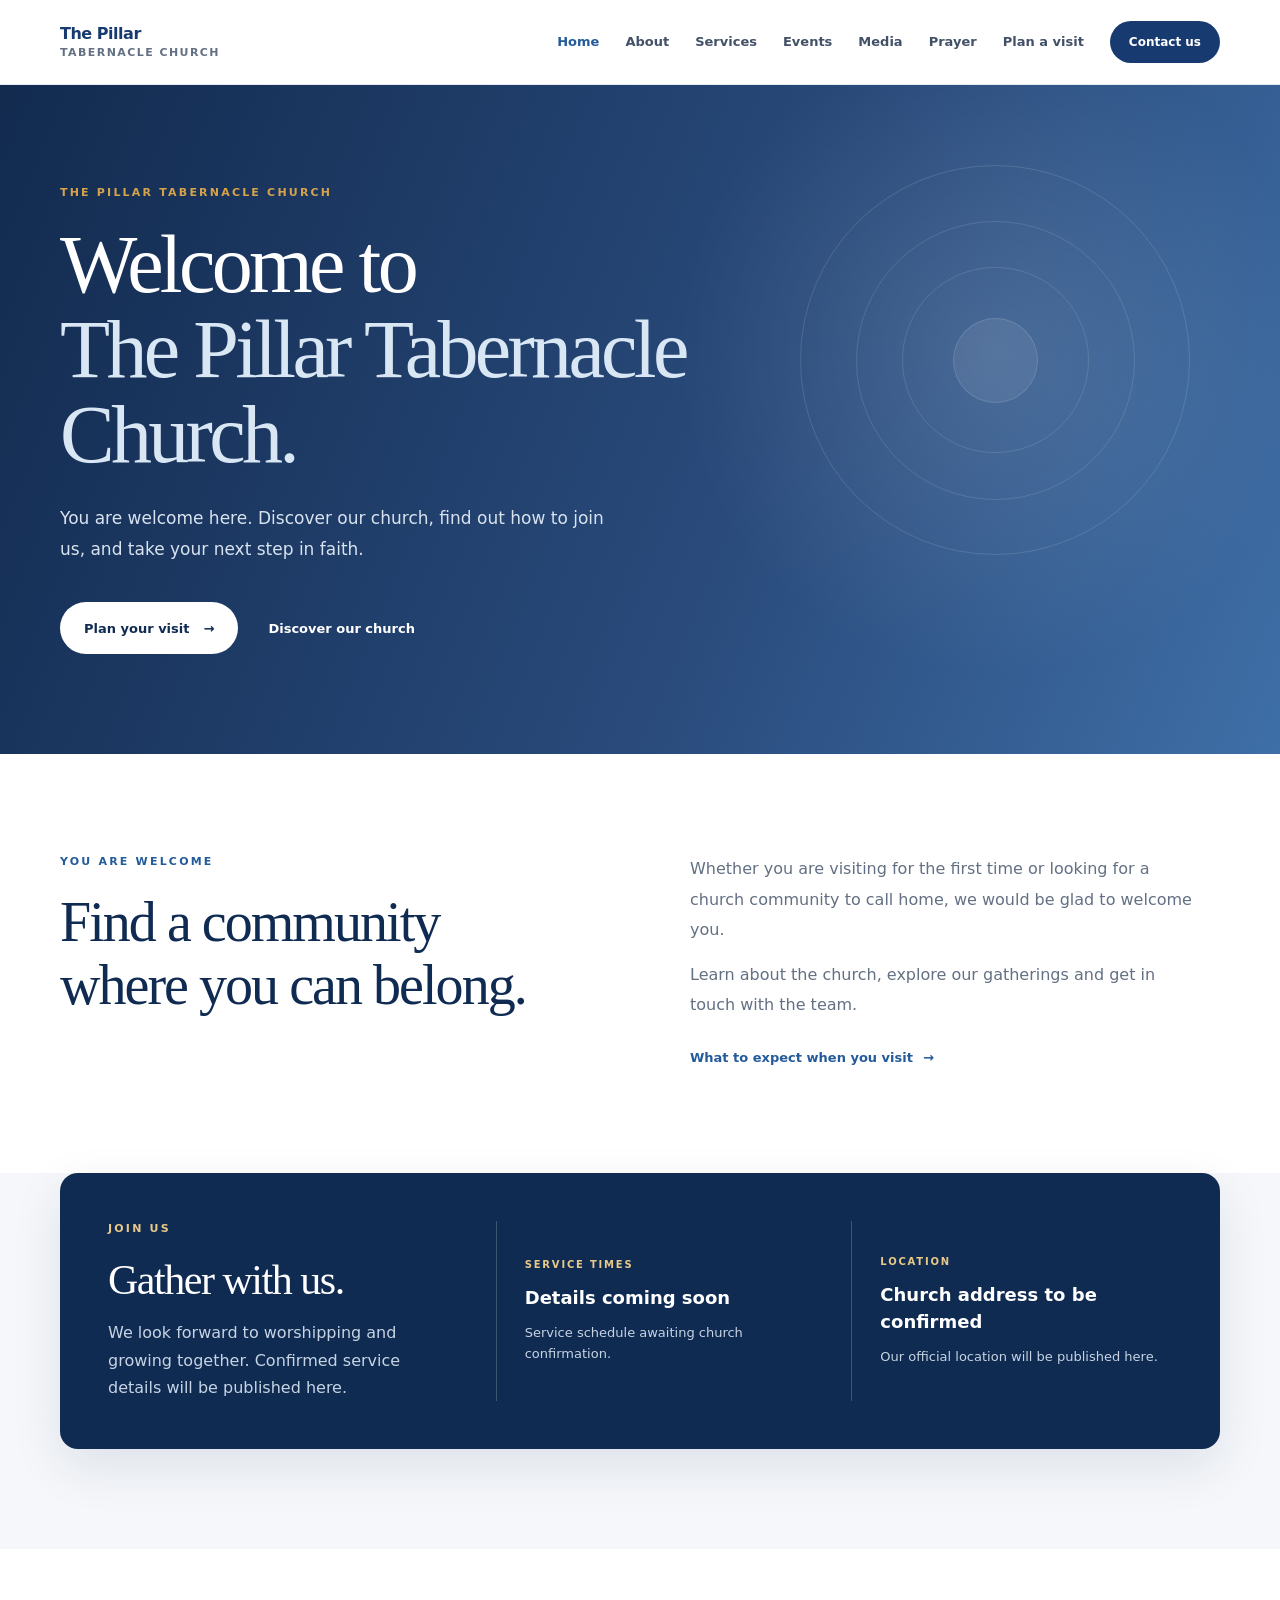
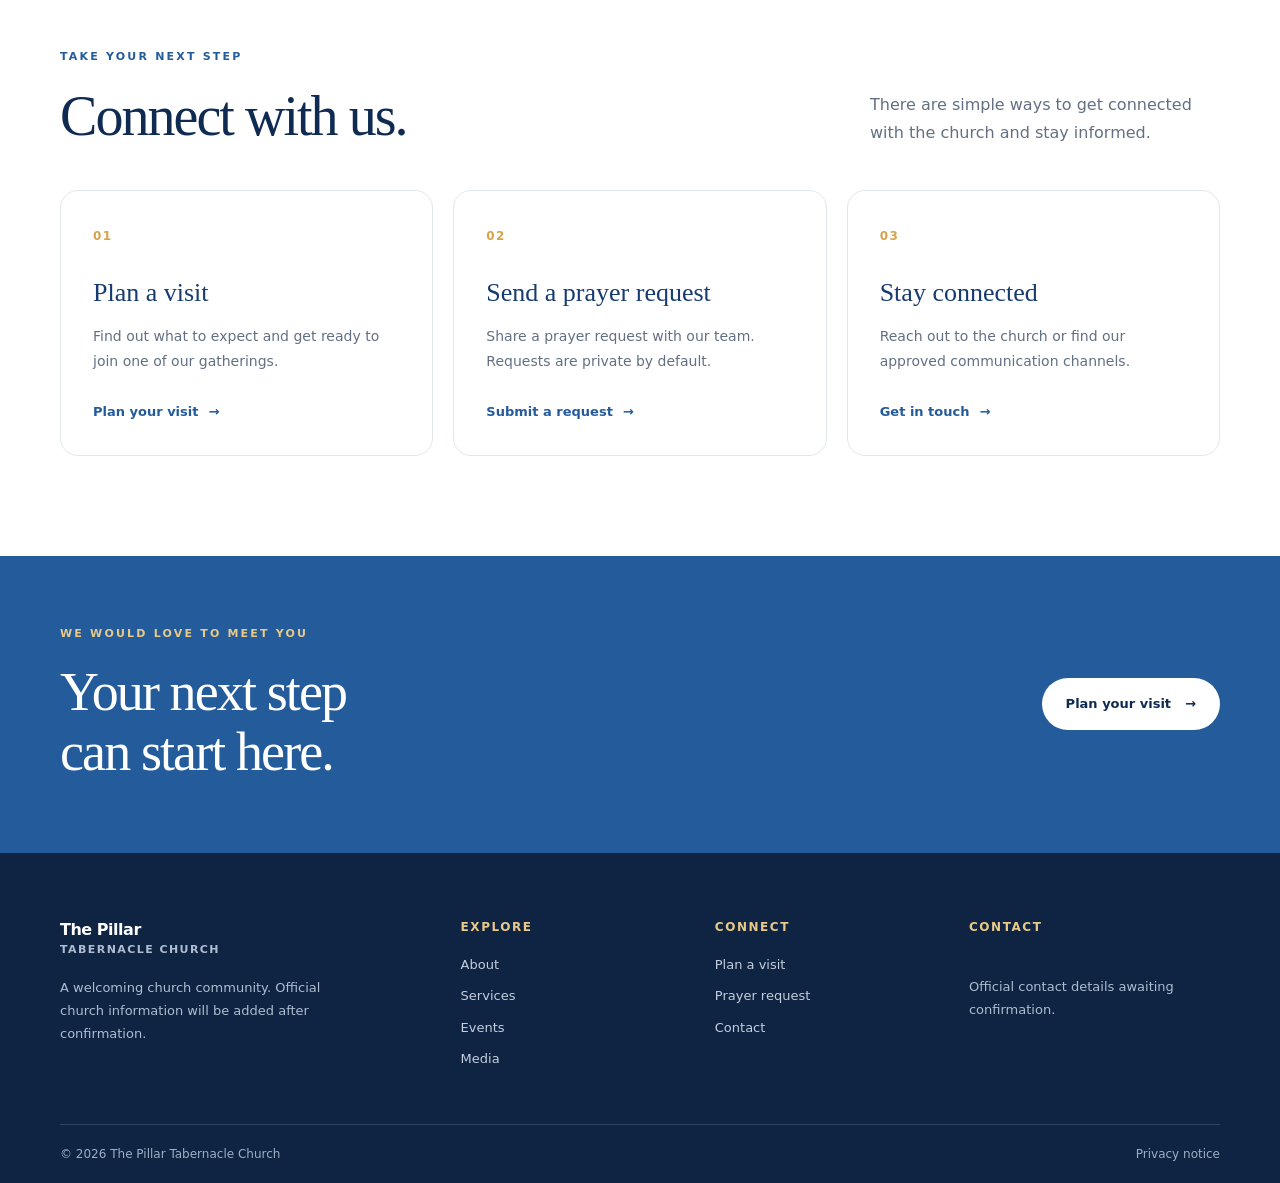
<file: public-website/index.html>
<!doctype html>
<html lang="en">
<head>
<meta charset="utf-8"><meta name="viewport" content="width=device-width, initial-scale=1">
<meta name="description" content="Welcome to The Pillar Tabernacle Church. Find church information, plan a visit and connect with our community.">
<meta name="theme-color" content="#173b70"><meta property="og:type" content="website"><meta property="og:title" content="The Pillar Tabernacle Church"><meta property="og:description" content="Welcome to The Pillar Tabernacle Church.">
<title>The Pillar Tabernacle Church</title>
<link rel="stylesheet" href="css/reset.css"><link rel="stylesheet" href="css/main.css"><link rel="stylesheet" href="css/components.css"><link rel="stylesheet" href="css/responsive.css">
<script type="module" src="js/main.js"></script>
</head>
<body>
<a class="skip-link" href="#main-content">Skip to content</a>
<header class="site-header"><div class="container header-inner">
<a class="brand" href="index.html" aria-label="The Pillar Tabernacle Church home"><span class="brand-name">The Pillar <span>Tabernacle Church</span></span></a>
<button class="menu-toggle" type="button" aria-expanded="false" aria-controls="primary-navigation" data-menu-toggle><span class="sr-only">Open navigation</span><span class="menu-toggle-lines" aria-hidden="true"></span></button>
<nav class="primary-navigation" id="primary-navigation" aria-label="Main navigation" data-navigation><a href="index.html" aria-current="page">Home</a><a href="about.html">About</a><a href="services.html">Services</a><a href="events.html">Events</a><a href="sermons.html">Media</a><a href="prayer.html">Prayer</a><a href="visit.html">Plan a visit</a><a class="button button-small button-primary nav-contact" href="contact.html">Contact us</a></nav>
</div></header>
<main id="main-content">
<section class="hero"><div class="container hero-content"><p class="eyebrow">THE PILLAR TABERNACLE CHURCH</p><h1>Welcome to<br><span>The Pillar Tabernacle Church.</span></h1><p class="hero-copy">You are welcome here. Discover our church, find out how to join us, and take your next step in faith.</p><div class="hero-actions"><a class="button button-light" href="visit.html">Plan your visit <span aria-hidden="true">→</span></a><a class="text-link text-link-light" href="about.html">Discover our church</a></div></div><div class="hero-decoration" aria-hidden="true"><span></span><span></span><span></span></div></section>
<section class="welcome-section section-space"><div class="container welcome-grid"><div><p class="eyebrow eyebrow-blue">YOU ARE WELCOME</p><h2>Find a community<br>where you can belong.</h2></div><div class="welcome-copy"><p>Whether you are visiting for the first time or looking for a church community to call home, we would be glad to welcome you.</p><p>Learn about the church, explore our gatherings and get in touch with the team.</p><a class="text-link" href="visit.html">What to expect when you visit <span aria-hidden="true">→</span></a></div></div></section>
<section class="service-section section-space"><div class="container service-panel"><div class="service-panel-intro"><p class="eyebrow eyebrow-light">JOIN US</p><h2>Gather with us.</h2><p>We look forward to worshipping and growing together. Confirmed service details will be published here.</p></div><div class="service-detail"><span class="detail-label">SERVICE TIMES</span><strong>Details coming soon</strong><span>Service schedule awaiting church confirmation.</span></div><div class="service-detail"><span class="detail-label">LOCATION</span><strong>Church address to be confirmed</strong><span>Our official location will be published here.</span></div></div></section>
<section class="next-steps-section section-space"><div class="container"><div class="section-heading"><div><p class="eyebrow eyebrow-blue">TAKE YOUR NEXT STEP</p><h2>Connect with us.</h2></div><p>There are simple ways to get connected with the church and stay informed.</p></div><div class="feature-grid">
<article class="feature-card"><span class="feature-number">01</span><h3>Plan a visit</h3><p>Find out what to expect and get ready to join one of our gatherings.</p><a class="text-link" href="visit.html">Plan your visit <span aria-hidden="true">→</span></a></article>
<article class="feature-card"><span class="feature-number">02</span><h3>Send a prayer request</h3><p>Share a prayer request with our team. Requests are private by default.</p><a class="text-link" href="prayer.html">Submit a request <span aria-hidden="true">→</span></a></article>
<article class="feature-card"><span class="feature-number">03</span><h3>Stay connected</h3><p>Reach out to the church or find our approved communication channels.</p><a class="text-link" href="contact.html">Get in touch <span aria-hidden="true">→</span></a></article>
</div></div></section>
<section class="closing-section"><div class="container closing-inner"><div><p class="eyebrow eyebrow-light">WE WOULD LOVE TO MEET YOU</p><h2>Your next step<br>can start here.</h2></div><a class="button button-light" href="visit.html">Plan your visit <span aria-hidden="true">→</span></a></div></section>
</main>
<footer class="site-footer"><div class="container footer-main"><div class="footer-brand"><a class="brand brand-footer" href="index.html"><span class="brand-name">The Pillar <span>Tabernacle Church</span></span></a><p>A welcoming church community. Official church information will be added after confirmation.</p></div><div class="footer-links"><h2>Explore</h2><a href="about.html">About</a><a href="services.html">Services</a><a href="events.html">Events</a><a href="sermons.html">Media</a></div><div class="footer-links"><h2>Connect</h2><a href="visit.html">Plan a visit</a><a href="prayer.html">Prayer request</a><a href="contact.html">Contact</a></div><div class="footer-contact"><h2>Contact</h2><p>Official contact details awaiting confirmation.</p></div></div><div class="container footer-bottom"><span>© <span data-current-year></span> The Pillar Tabernacle Church</span><a href="privacy.html">Privacy notice</a></div></footer>
</body></html>
</file>
<file: public-website/css/main.css>
:root{--navy:#173b70;--navy-deep:#102b52;--blue:#245b9b;--blue-soft:#eaf1f8;--gold:#d6a34b;--ink:#1d2938;--muted:#637083;--paper:#fff;--surface:#f5f7fa;--line:#e1e7ee;--radius:18px;--shadow:0 18px 50px rgba(16,43,82,.10);--container:1160px}body{font-family:Inter,ui-sans-serif,system-ui,-apple-system,BlinkMacSystemFont,"Segoe UI",sans-serif;color:var(--ink);background:var(--paper);font-size:16px}a{text-decoration:none}.container{width:min(var(--container),calc(100% - 48px));margin-inline:auto}.section-space{padding-block:100px}.skip-link{position:absolute;left:16px;top:-60px;z-index:1000;background:#fff;color:var(--navy);padding:12px 16px;border-radius:8px}.skip-link:focus{top:12px}.site-header{position:sticky;top:0;z-index:100;background:rgba(255,255,255,.96);border-bottom:1px solid rgba(225,231,238,.85);backdrop-filter:blur(14px)}.header-inner{min-height:84px;display:flex;align-items:center;justify-content:space-between;gap:28px}.brand{display:inline-flex;align-items:center;gap:12px;color:var(--navy);font-weight:800;line-height:1.1}.brand-mark{display:grid;place-items:center;width:42px;height:42px;border-radius:13px;background:var(--navy);color:#fff;font-family:Georgia,serif;font-size:27px}.brand-name{font-size:16px;letter-spacing:-.03em}.brand-name span{display:block;font-size:11px;letter-spacing:.13em;text-transform:uppercase;color:var(--muted);font-weight:700;margin-top:5px}.primary-navigation{display:flex;align-items:center;gap:26px}.primary-navigation>a:not(.button){font-size:13px;font-weight:650;color:#435168;transition:color .2s}.primary-navigation>a:hover,.primary-navigation>a[aria-current=page]{color:var(--blue)}.menu-toggle{display:none}.hero{min-height:610px;position:relative;overflow:hidden;display:flex;align-items:center;color:#fff;background:linear-gradient(112deg,rgba(13,38,75,.98),rgba(23,59,112,.92) 58%,rgba(36,91,155,.88))}.hero:before{content:"";position:absolute;inset:0;background:radial-gradient(circle at 78% 40%,rgba(255,255,255,.12),transparent 30%);pointer-events:none}.hero-content{position:relative;z-index:2;padding-block:100px}.eyebrow{font-size:11px;font-weight:800;letter-spacing:.2em;text-transform:uppercase;margin-bottom:20px;color:var(--gold)}.eyebrow-blue{color:var(--blue)}.eyebrow-light{color:#e8c987}.hero h1{font-family:Georgia,"Times New Roman",serif;font-weight:500;letter-spacing:-.045em;font-size:clamp(48px,7vw,82px);line-height:1.04;max-width:850px}.hero h1 span{color:#d9e7f5}.hero-copy{max-width:560px;margin-top:26px;color:#d8e3ef;font-size:17px;line-height:1.8}.hero-actions{display:flex;align-items:center;gap:30px;margin-top:38px}.hero-decoration{position:absolute;right:7%;top:12%;width:390px;height:390px;border:1px solid rgba(255,255,255,.13);border-radius:50%;display:grid;place-items:center}.hero-decoration span{position:absolute;border:1px solid rgba(255,255,255,.12);border-radius:50%;width:72%;height:72%}.hero-decoration span:nth-child(2){width:48%;height:48%}.hero-decoration span:nth-child(3){width:22%;height:22%;background:rgba(255,255,255,.07)}.welcome-grid{display:grid;grid-template-columns:1fr 1fr;gap:100px;align-items:start}.welcome-section h2,.section-heading h2,.service-panel h2,.closing-inner h2{font-family:Georgia,"Times New Roman",serif;font-weight:500;letter-spacing:-.035em;font-size:clamp(38px,5vw,56px);line-height:1.12;color:var(--navy-deep)}.welcome-copy{max-width:510px;color:var(--muted);line-height:1.9}.welcome-copy p+p{margin-top:14px}.welcome-copy .text-link{margin-top:26px}.service-section{background:var(--surface);padding-top:0;padding-bottom:100px}.service-panel{display:grid;grid-template-columns:1.1fr 1fr 1fr;gap:35px;padding:48px;background:var(--navy-deep);color:#fff;border-radius:var(--radius);box-shadow:var(--shadow)}.service-panel h2{color:#fff;font-size:42px}.service-panel-intro>p:last-child{color:#c6d4e4;line-height:1.7;margin-top:15px;max-width:300px}.service-detail{border-left:1px solid rgba(255,255,255,.2);padding:10px 0 10px 28px;display:flex;flex-direction:column;justify-content:center;gap:12px}.detail-label{font-size:10px;letter-spacing:.18em;font-weight:800;color:#e8c987}.service-detail strong{font-size:18px}.service-detail>span:last-child{font-size:13px;color:#c6d4e4;line-height:1.6}.section-heading{display:flex;justify-content:space-between;align-items:end;gap:40px;margin-bottom:42px}.section-heading>p{max-width:350px;color:var(--muted);line-height:1.8}.feature-grid{display:grid;grid-template-columns:repeat(3,1fr);gap:20px}.feature-card{padding:32px;border:1px solid var(--line);border-radius:var(--radius);background:#fff;transition:transform .25s,border-color .25s,box-shadow .25s}.feature-card:hover{transform:translateY(-5px);border-color:#c5d5e7;box-shadow:var(--shadow)}.feature-number{color:var(--gold);font-weight:800;font-size:12px;letter-spacing:.12em}.feature-card h3{font-family:Georgia,serif;font-size:26px;color:var(--navy);font-weight:500;margin-top:26px}.feature-card p{color:var(--muted);font-size:14px;line-height:1.8;margin:12px 0 24px}.closing-section{background:var(--blue);color:#fff;padding-block:70px}.closing-inner{display:flex;justify-content:space-between;align-items:center;gap:35px}.closing-inner h2{color:#fff;font-size:clamp(38px,5vw,54px)}.site-footer{background:#0e2442;color:#fff;padding-top:65px}.footer-main{display:grid;grid-template-columns:1.7fr 1fr 1fr 1.2fr;gap:45px;padding-bottom:55px}.brand-footer{color:#fff}.brand-footer .brand-mark{background:#fff;color:var(--navy)}.brand-footer .brand-name span{color:#aebdd0}.footer-brand>p,.footer-contact p{color:#aebdd0;font-size:13px;line-height:1.8;margin-top:20px;max-width:280px}.footer-links,.footer-contact{display:flex;flex-direction:column;align-items:flex-start;gap:12px}.footer-links h2,.footer-contact h2{font-size:12px;letter-spacing:.13em;text-transform:uppercase;color:#e8c987;margin-bottom:7px}.footer-links a{font-size:13px;color:#c4cfdd}.footer-links a:hover{color:#fff}.footer-bottom{border-top:1px solid rgba(255,255,255,.14);padding-block:20px;display:flex;justify-content:space-between;color:#9eafc4;font-size:12px}.footer-bottom a:hover{color:#fff}
</file>
<file: public-website/css/components.css>
.button{display:inline-flex;align-items:center;justify-content:center;gap:14px;min-height:52px;padding:0 23px;border:1px solid transparent;border-radius:999px;font-size:13px;font-weight:750;transition:transform .2s,background .2s,border-color .2s}.button:hover{transform:translateY(-2px)}.button-primary{background:var(--navy);color:#fff}.button-primary:hover{background:var(--blue)}.button-light{background:#fff;color:var(--navy-deep)}.button-light:hover{background:#edf3f9}.button-small{min-height:42px;padding-inline:18px;font-size:12px}.text-link{display:inline-flex;align-items:center;gap:10px;color:var(--blue);font-size:13px;font-weight:800}.text-link:hover{color:var(--navy-deep)}.text-link-light{color:#fff}.text-link-light:hover{color:#e8c987}.sr-only{position:absolute;width:1px;height:1px;padding:0;margin:-1px;overflow:hidden;clip:rect(0,0,0,0);white-space:nowrap;border:0}.page-hero{background:var(--navy-deep);color:#fff;padding-block:88px}.page-hero h1{font:500 clamp(42px,6vw,66px)/1.1 Georgia,serif;letter-spacing:-.04em}.page-hero p{max-width:620px;margin-top:18px;color:#d5e1ee;line-height:1.8}.content-section{padding-block:75px}.content-section h2{font:500 36px/1.2 Georgia,serif;color:var(--navy);margin-bottom:18px}.content-section p{color:var(--muted);line-height:1.85;max-width:760px}.notice-panel{padding:24px;border:1px solid var(--line);border-left:4px solid var(--gold);border-radius:12px;background:var(--surface);margin-top:28px}.notice-panel strong{display:block;color:var(--navy);margin-bottom:7px}.notice-panel p{font-size:14px}
</file>
<file: public-website/css/responsive.css>
@media(max-width:980px){.primary-navigation{gap:16px}.primary-navigation>a:not(.button){font-size:12px}.welcome-grid{gap:50px}.service-panel{grid-template-columns:1fr 1fr}.service-panel-intro{grid-column:1/-1}.service-detail:first-of-type{border-left:0;padding-left:0}.footer-main{grid-template-columns:1.5fr 1fr 1fr}.footer-contact{grid-column:2/-1}}@media(max-width:760px){.container{width:min(var(--container),calc(100% - 36px))}.section-space{padding-block:72px}.header-inner{min-height:72px}.menu-toggle{display:grid;place-items:center;width:44px;height:44px;border:1px solid var(--line);border-radius:12px;background:#fff;color:var(--navy)}.menu-toggle-lines,.menu-toggle-lines:before,.menu-toggle-lines:after{display:block;width:18px;height:2px;background:currentColor;position:relative;transition:transform .2s}.menu-toggle-lines:before,.menu-toggle-lines:after{content:"";position:absolute;left:0}.menu-toggle-lines:before{top:-6px}.menu-toggle-lines:after{top:6px}.menu-toggle[aria-expanded=true] .menu-toggle-lines{background:transparent}.menu-toggle[aria-expanded=true] .menu-toggle-lines:before{top:0;transform:rotate(45deg)}.menu-toggle[aria-expanded=true] .menu-toggle-lines:after{top:0;transform:rotate(-45deg)}.primary-navigation{display:none;position:absolute;left:0;right:0;top:100%;padding:18px 22px 24px;background:#fff;border-bottom:1px solid var(--line);box-shadow:0 18px 25px rgba(16,43,82,.08);align-items:stretch;gap:0}.primary-navigation.is-open{display:flex;flex-direction:column}.primary-navigation>a:not(.button){padding:13px 4px;font-size:14px;border-bottom:1px solid var(--line)}.nav-contact{margin-top:14px}.hero{min-height:570px}.hero-content{padding-block:80px}.hero h1{font-size:clamp(43px,12vw,64px)}.hero-copy{font-size:15px}.hero-actions{align-items:flex-start;flex-direction:column;gap:20px}.hero-decoration{right:-170px;top:15%;width:330px;height:330px}.welcome-grid{grid-template-columns:1fr;gap:25px}.service-section{padding-bottom:72px}.service-panel{padding:30px 24px;grid-template-columns:1fr;gap:24px}.service-panel-intro{grid-column:auto}.service-detail,.service-detail:first-of-type{border-left:0;border-top:1px solid rgba(255,255,255,.2);padding:22px 0 0}.section-heading{align-items:flex-start;flex-direction:column;gap:16px}.feature-grid{grid-template-columns:1fr}.feature-card{padding:27px}.closing-inner{align-items:flex-start;flex-direction:column}.footer-main{grid-template-columns:1fr 1fr;gap:35px 24px}.footer-brand{grid-column:1/-1}.footer-contact{grid-column:auto}.footer-bottom{gap:15px;flex-wrap:wrap}}@media(max-width:420px){.brand-name{font-size:14px}.brand-mark{width:38px;height:38px}.footer-main{grid-template-columns:1fr 1fr}.footer-brand{grid-column:1/-1}.footer-bottom{font-size:11px}}
</file>
